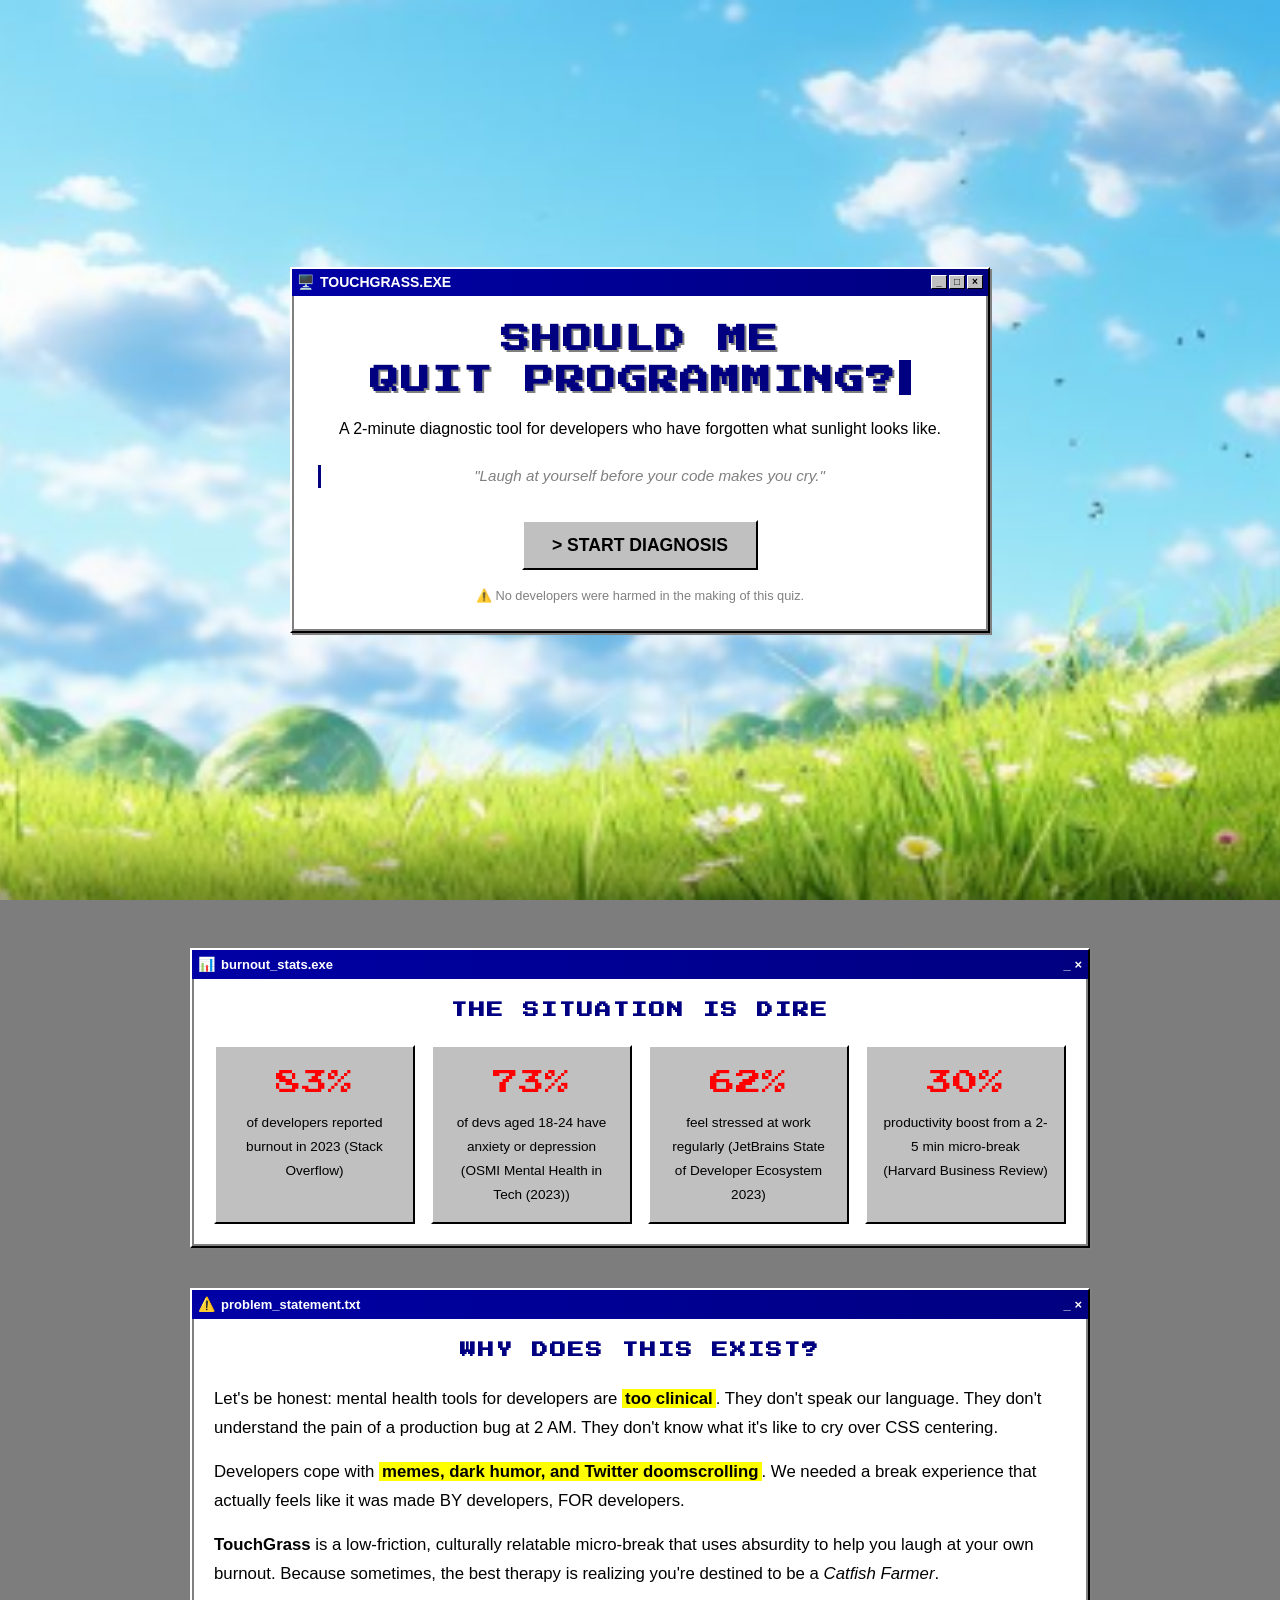
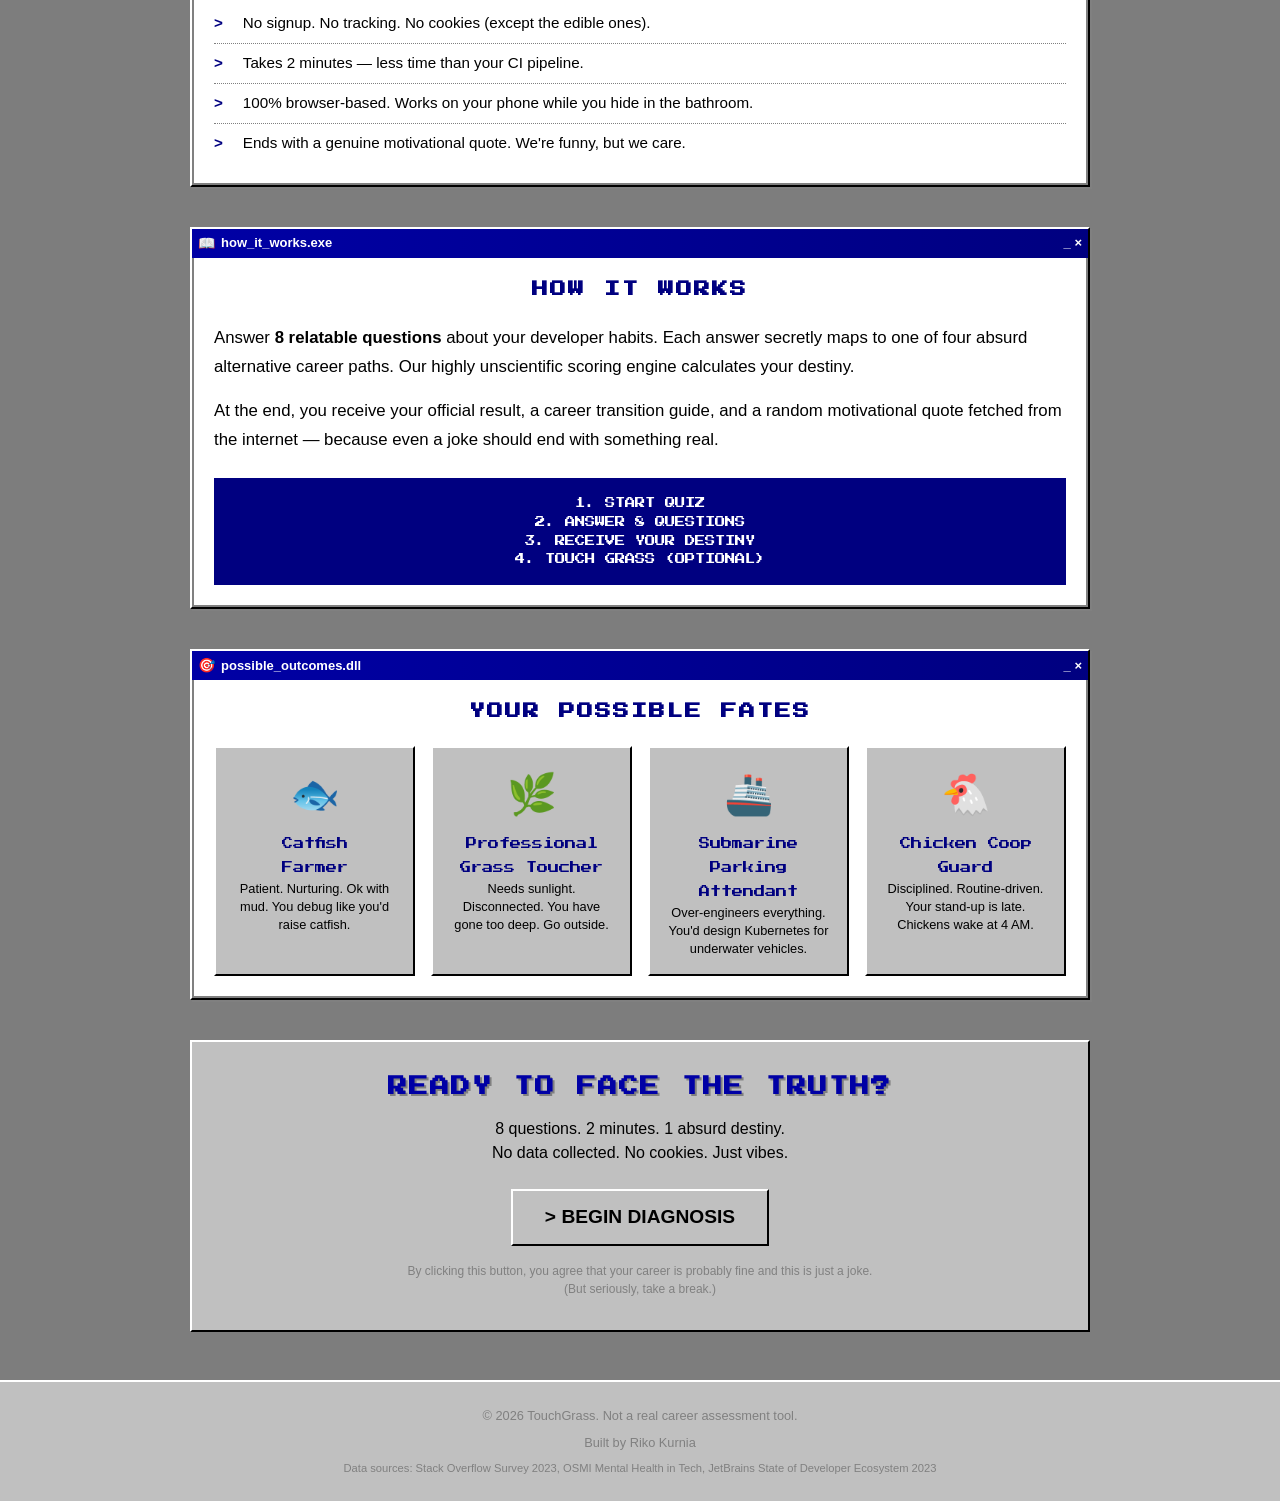
<file: touchgrass/index.html>
<!doctype html>
<html lang="en">
  <head>
    <meta charset="UTF-8" />
    <meta name="viewport" content="width=device-width, initial-scale=1.0" />
    <title>TouchGrass — Should You Quit Programming?</title>
    <link rel="stylesheet" href="css/style.css" />
    <link rel="icon" type="image/png" href="public/images/logo.png" />
  </head>
  <body>
    <!-- ============================================
       HEADER / HERO SECTION
       ============================================ -->
    <header class="header-section">
      <div class="hero-window">
        <div class="title-bar">
          <div class="title-text"><span>🖥️</span> TOUCHGRASS.EXE</div>
          <div class="window-controls">
            <span class="window-btn">_</span>
            <span class="window-btn">□</span>
            <span class="window-btn">×</span>
          </div>
        </div>
        <div class="window-content">
          <h1 class="pixel-heading">
            Should ME<br />Quit Programming?<span class="cursor-blink"></span>
          </h1>
          <p class="hero-subtitle">
            A 2-minute diagnostic tool for developers who have forgotten what
            sunlight looks like.
          </p>
          <p class="hero-tagline">
            "Laugh at yourself before your code makes you cry."
          </p>
          <div class="hero-cta">
            <a href="login.html" class="win95-btn win95-btn-primary">
              > START DIAGNOSIS
            </a>
          </div>
          <p
            style="
              text-align: center;
              font-size: 0.8rem;
              color: #808080;
              margin-top: 1rem;
            "
          >
            ⚠️ No developers were harmed in the making of this quiz.
          </p>
        </div>
      </div>
    </header>

    <!-- ============================================
       CONTENT SECTIONS (Grass Background)
       ============================================ -->
    <section class="content-section">
      <div class="content-container">
        <!-- ── Stats Dialog ── -->
        <article class="win95-dialog">
          <div class="dialog-title-bar">
            <div style="display: flex; align-items: center">
              <span class="dialog-icon">📊</span>
              <span>burnout_stats.exe</span>
            </div>
            <div class="window-controls">
              <span class="window-btn">_</span>
              <span class="window-btn">×</span>
            </div>
          </div>
          <div class="dialog-content">
            <h2
              class="pixel-heading"
              style="
                font-size: 1rem;
                margin-bottom: 1.5rem;
                text-shadow: none;
                color: #000080;
              "
            >
              THE SITUATION IS DIRE
            </h2>
            <div class="stats-grid">
              <div class="stat-item">
                <span class="stat-number">83%</span>
                <span class="stat-label"
                  >of developers reported burnout in 2023 (Stack Overflow)</span
                >
              </div>
              <div class="stat-item">
                <span class="stat-number">73%</span>
                <span class="stat-label"
                  >of devs aged 18-24 have anxiety or depression (OSMI Mental
                  Health in Tech (2023))</span
                >
              </div>
              <div class="stat-item">
                <span class="stat-number">62%</span>
                <span class="stat-label"
                  >feel stressed at work regularly (JetBrains State of Developer
                  Ecosystem 2023)</span
                >
              </div>
              <div class="stat-item">
                <span class="stat-number">30%</span>
                <span class="stat-label"
                  >productivity boost from a 2-5 min micro-break (Harvard
                  Business Review)</span
                >
              </div>
            </div>
          </div>
        </article>

        <!-- ── Hook / Problem Dialog ── -->
        <article class="win95-dialog">
          <div class="dialog-title-bar">
            <div style="display: flex; align-items: center">
              <span class="dialog-icon">⚠️</span>
              <span>problem_statement.txt</span>
            </div>
            <div class="window-controls">
              <span class="window-btn">_</span>
              <span class="window-btn">×</span>
            </div>
          </div>
          <div class="dialog-content">
            <h2
              class="pixel-heading"
              style="
                font-size: 1rem;
                margin-bottom: 1.5rem;
                text-shadow: none;
                color: #000080;
              "
            >
              WHY DOES THIS EXIST?
            </h2>
            <p class="hook-text">
              Let's be honest: mental health tools for developers are
              <span class="highlight">too clinical</span>. They don't speak our
              language. They don't understand the pain of a production bug at 2
              AM. They don't know what it's like to cry over CSS centering.
            </p>
            <p class="hook-text">
              Developers cope with
              <span class="highlight"
                >memes, dark humor, and Twitter doomscrolling</span
              >. We needed a break experience that actually feels like it was
              made BY developers, FOR developers.
            </p>
            <p class="hook-text">
              <strong>TouchGrass</strong> is a low-friction, culturally
              relatable micro-break that uses absurdity to help you laugh at
              your own burnout. Because sometimes, the best therapy is realizing
              you're destined to be a <em>Catfish Farmer</em>.
            </p>
            <ul class="feature-list">
              <li>
                No signup. No tracking. No cookies (except the edible ones).
              </li>
              <li>Takes 2 minutes — less time than your CI pipeline.</li>
              <li>
                100% browser-based. Works on your phone while you hide in the
                bathroom.
              </li>
              <li>
                Ends with a genuine motivational quote. We're funny, but we
                care.
              </li>
            </ul>
          </div>
        </article>

        <!-- ── How It Works Dialog ── -->
        <article class="win95-dialog">
          <div class="dialog-title-bar">
            <div style="display: flex; align-items: center">
              <span class="dialog-icon">📖</span>
              <span>how_it_works.exe</span>
            </div>
            <div class="window-controls">
              <span class="window-btn">_</span>
              <span class="window-btn">×</span>
            </div>
          </div>
          <div class="dialog-content">
            <h2
              class="pixel-heading"
              style="
                font-size: 1rem;
                margin-bottom: 1.5rem;
                text-shadow: none;
                color: #000080;
              "
            >
              HOW IT WORKS
            </h2>
            <p class="hook-text">
              Answer <strong>8 relatable questions</strong> about your developer
              habits. Each answer secretly maps to one of four absurd
              alternative career paths. Our highly unscientific scoring engine
              calculates your destiny.
            </p>
            <p class="hook-text" style="margin-bottom: 1.5rem">
              At the end, you receive your official result, a career transition
              guide, and a random motivational quote fetched from the internet —
              because even a joke should end with something real.
            </p>
            <div
              style="
                background: #000080;
                color: #fff;
                padding: 1rem;
                font-family: &quot;Press Start 2P&quot;, cursive;
                font-size: 0.65rem;
                text-align: center;
                line-height: 1.8;
              "
            >
              1. START QUIZ<br />
              2. ANSWER 8 QUESTIONS<br />
              3. RECEIVE YOUR DESTINY<br />
              4. TOUCH GRASS (OPTIONAL)
            </div>
          </div>
        </article>

        <!-- ── Archetypes Preview Dialog ── -->
        <article class="win95-dialog">
          <div class="dialog-title-bar">
            <div style="display: flex; align-items: center">
              <span class="dialog-icon">🎯</span>
              <span>possible_outcomes.dll</span>
            </div>
            <div class="window-controls">
              <span class="window-btn">_</span>
              <span class="window-btn">×</span>
            </div>
          </div>
          <div class="dialog-content">
            <h2
              class="pixel-heading"
              style="
                font-size: 1rem;
                margin-bottom: 1.5rem;
                text-shadow: none;
                color: #000080;
              "
            >
              YOUR POSSIBLE FATES
            </h2>
            <div class="archetype-grid">
              <div class="archetype-card">
                <span class="archetype-emoji">🐟</span>
                <span class="archetype-name">Catfish<br />Farmer</span>
                <p class="archetype-desc">
                  Patient. Nurturing. Ok with mud. You debug like you'd raise
                  catfish.
                </p>
              </div>
              <div class="archetype-card">
                <span class="archetype-emoji">🌿</span>
                <span class="archetype-name"
                  >Professional<br />Grass Toucher</span
                >
                <p class="archetype-desc">
                  Needs sunlight. Disconnected. You have gone too deep. Go
                  outside.
                </p>
              </div>
              <div class="archetype-card">
                <span class="archetype-emoji">🚢</span>
                <span class="archetype-name"
                  >Submarine<br />Parking Attendant</span
                >
                <p class="archetype-desc">
                  Over-engineers everything. You'd design Kubernetes for
                  underwater vehicles.
                </p>
              </div>
              <div class="archetype-card">
                <span class="archetype-emoji">🐔</span>
                <span class="archetype-name">Chicken Coop<br />Guard</span>
                <p class="archetype-desc">
                  Disciplined. Routine-driven. Your stand-up is late. Chickens
                  wake at 4 AM.
                </p>
              </div>
            </div>
          </div>
        </article>

        <!-- ── CTA Section ── -->
        <div id="quiz-section" class="cta-section">
          <h2 class="pixel-heading">READY TO FACE THE TRUTH?</h2>
          <p class="cta-text">
            8 questions. 2 minutes. 1 absurd destiny.<br />
            No data collected. No cookies. Just vibes.
          </p>
          <a
            href="login.html"
            class="win95-btn win95-btn-primary"
            style="font-size: 1.2rem; padding: 12px 32px"
          >
            >  BEGIN DIAGNOSIS
          </a>
          <p style="font-size: 0.75rem; color: #808080; margin-top: 1rem">
            By clicking this button, you agree that your career is probably fine
            and this is just a joke.<br />
            (But seriously, take a break.)
          </p>
        </div>
      </div>
    </section>

    <!-- ============================================
       FOOTER
       ============================================ -->
    <footer class="footer-section">
      <p>© 2026 TouchGrass. Not a real career assessment tool.</p>
      <p style="margin-top: 0.5rem">
        Built by Riko Kurnia
      </p>
      <p style="margin-top: 0.5rem; font-size: 0.7rem">
        Data sources: Stack Overflow Survey 2023, OSMI Mental Health in Tech,
        JetBrains State of Developer Ecosystem 2023
      </p>
    </footer>
  </body>
</html>
</file>
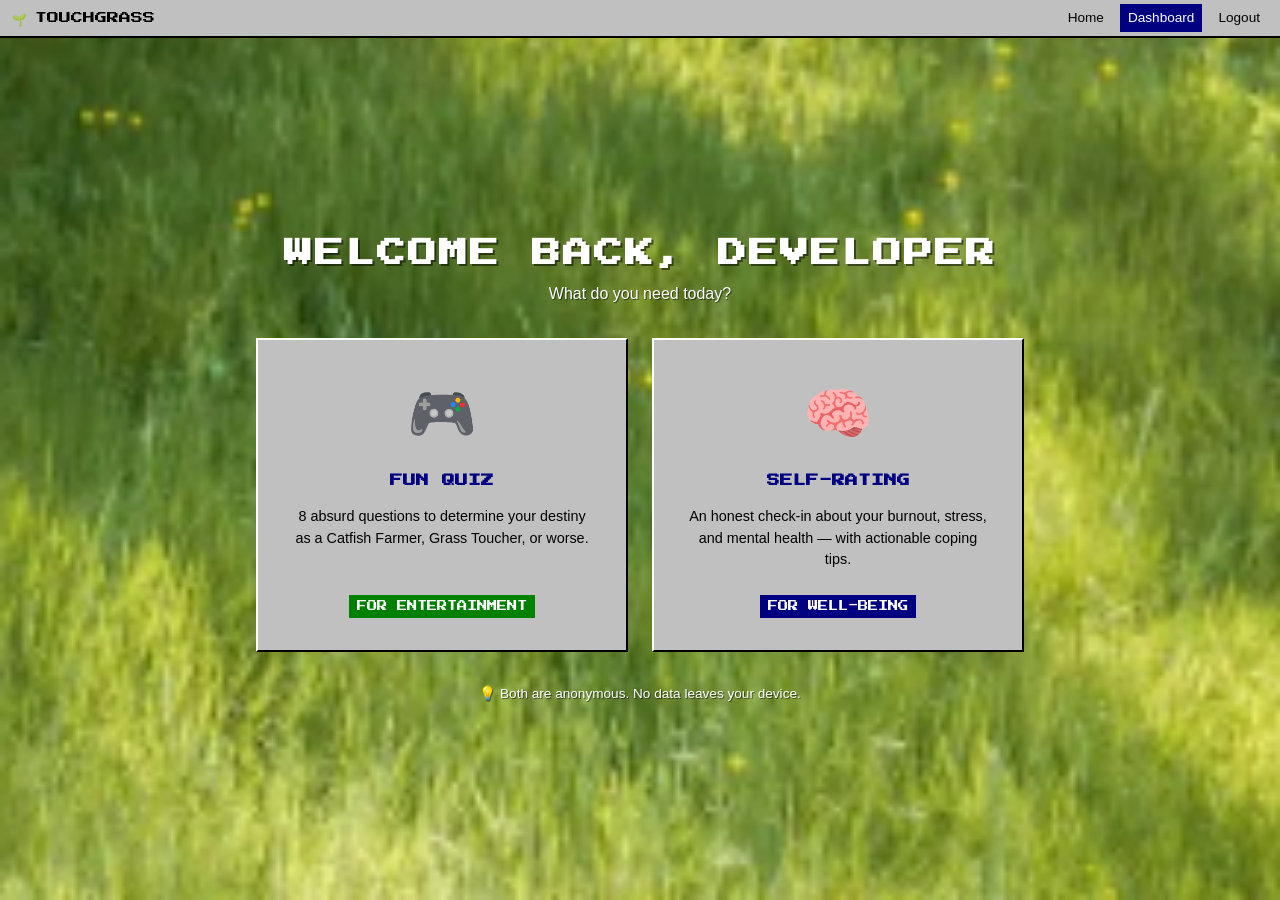
<file: touchgrass/dashboard.html>
<!DOCTYPE html>
<html lang="en">
<head>
  <meta charset="UTF-8">
  <meta name="viewport" content="width=device-width, initial-scale=1.0">
  <title>TouchGrass — Dashboard</title>
  <link rel="stylesheet" href="css/style.css">
  <link rel="icon" type="image/png" href="public/images/logo.png">
</head>
<body class="dashboard-page">

  <!-- ============================================
       NAVBAR
       ============================================ -->
  <nav class="navbar">
    <a href="index.html" class="navbar-brand">
      <span>🌱</span> TOUCHGRASS
    </a>
    <div class="navbar-menu">
      <a href="index.html" class="navbar-link">Home</a>
      <a href="dashboard.html" class="navbar-link" style="background: var(--win95-blue); color: var(--win95-white);">Dashboard</a>
      <a href="login.html" class="navbar-link">Logout</a>
    </div>
  </nav>

  <!-- ============================================
       DASHBOARD CONTENT
       ============================================ -->
  <main class="dashboard-content">
    <div class="dashboard-container">
      
      <h2 class="pixel-heading" style="text-align: center; margin-bottom: 0.5rem; color: var(--win95-white); text-shadow: 2px 2px 0 rgba(0,0,0,0.5);">
        WELCOME BACK, DEVELOPER
      </h2>
      <p style="text-align: center; color: var(--win95-white); margin-bottom: 2rem; font-size: 1rem; text-shadow: 1px 1px 0 rgba(0,0,0,0.5);">
        What do you need today?
      </p>

      <!-- Two Cards -->
      <div class="dashboard-cards">
        
        <!-- Fun Quiz Card -->
        <a href="quiz.html" class="dashboard-card">
          <div class="card-icon">🎮</div>
          <h3 class="card-title">FUN QUIZ</h3>
          <p class="card-desc">
            8 absurd questions to determine your destiny as a Catfish Farmer, Grass Toucher, or worse.
          </p>
          <span class="card-tag" style="background: #008000;">FOR ENTERTAINMENT</span>
        </a>

        <!-- Self-Rating Card -->
        <a href="rating.html" class="dashboard-card">
          <div class="card-icon">🧠</div>
          <h3 class="card-title">SELF-RATING</h3>
          <p class="card-desc">
            An honest check-in about your burnout, stress, and mental health — with actionable coping tips.
          </p>
          <span class="card-tag" style="background: #000080;">FOR WELL-BEING</span>
        </a>

      </div>

      <p style="text-align: center; color: var(--win95-white); margin-top: 2rem; font-size: 0.85rem; text-shadow: 1px 1px 0 rgba(0,0,0,0.5);">
        💡 Both are anonymous. No data leaves your device.
      </p>

    </div>
  </main>

</body>
</html>
</file>
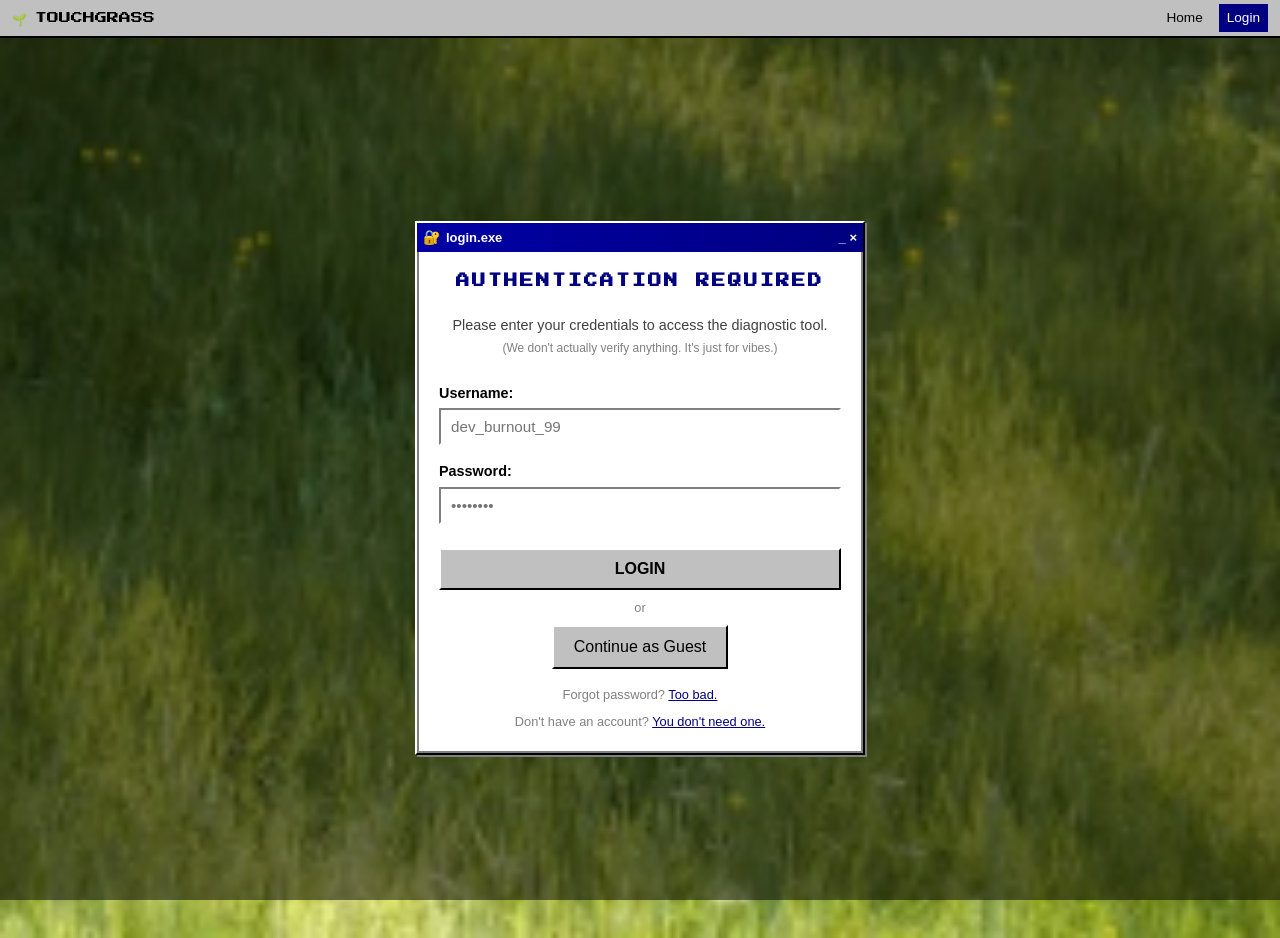
<file: touchgrass/login.html>
<!DOCTYPE html>
<html lang="en">
<head>
  <meta charset="UTF-8">
  <meta name="viewport" content="width=device-width, initial-scale=1.0">
  <title>TouchGrass — Login</title>
  <link rel="stylesheet" href="css/style.css">
  <link rel="icon" type="image/png" href="public/images/logo.png">
</head>
<body>

  <!-- ============================================
       NAVBAR
       ============================================ -->
  <nav class="navbar">
    <a href="index.html" class="navbar-brand">
      <span>🌱</span> TOUCHGRASS
    </a>
    <div class="navbar-menu">
      <a href="index.html" class="navbar-link">Home</a>
      <a href="login.html" class="navbar-link" style="background: var(--win95-blue); color: var(--win95-white);">Login</a>
    </div>
  </nav>

  <!-- ============================================
       LOGIN PAGE
       ============================================ -->
  <main class="login-page">
    <div class="win95-dialog login-window">
      <div class="dialog-title-bar">
        <div style="display: flex; align-items: center;">
          <span class="dialog-icon">🔐</span>
          <span>login.exe</span>
        </div>
        <div class="window-controls">
          <span class="window-btn">_</span>
          <span class="window-btn">×</span>
        </div>
      </div>
      <div class="dialog-content">
        <h2 class="pixel-heading" style="font-size: 0.85rem; margin-bottom: 1.5rem; text-shadow: none; color: #000080; text-align: center;">
          AUTHENTICATION REQUIRED
        </h2>
        
        <p style="text-align: center; font-size: 0.9rem; margin-bottom: 1.5rem; color: #404040;">
          Please enter your credentials to access the diagnostic tool.<br>
          <span style="font-size: 0.75rem; color: #808080;">(We don't actually verify anything. It's just for vibes.)</span>
        </p>

        <form class="login-form" onsubmit="handleLogin(event)">
          <div class="form-group">
            <label class="form-label">Username:</label>
            <input type="text" class="form-input" placeholder="dev_burnout_99" required>
          </div>
          
          <div class="form-group">
            <label class="form-label">Password:</label>
            <input type="password" class="form-input" placeholder="••••••••" required>
          </div>

          <div class="form-group" style="margin-top: 0.5rem;">
            <button type="submit" class="win95-btn win95-btn-primary" style="width: 100%; padding: 10px;">
              LOGIN
            </button>
          </div>
        </form>

        <div class="login-divider">or</div>

        <div style="text-align: center;">
          <a href="dashboard.html" class="win95-btn" style="display: inline-block; text-decoration: none;">
            Continue as Guest
          </a>
        </div>

        <div class="login-footer">
          <p>Forgot password? <a href="#" style="color: var(--win95-blue);">Too bad.</a></p>
          <p style="margin-top: 0.5rem;">Don't have an account? <a href="#" style="color: var(--win95-blue);">You don't need one.</a></p>
        </div>
      </div>
    </div>
  </main>

  <script>
    function handleLogin(e) {
      e.preventDefault();
      window.location.href = 'dashboard.html';
    }
  </script>

</body>
</html>
</file>
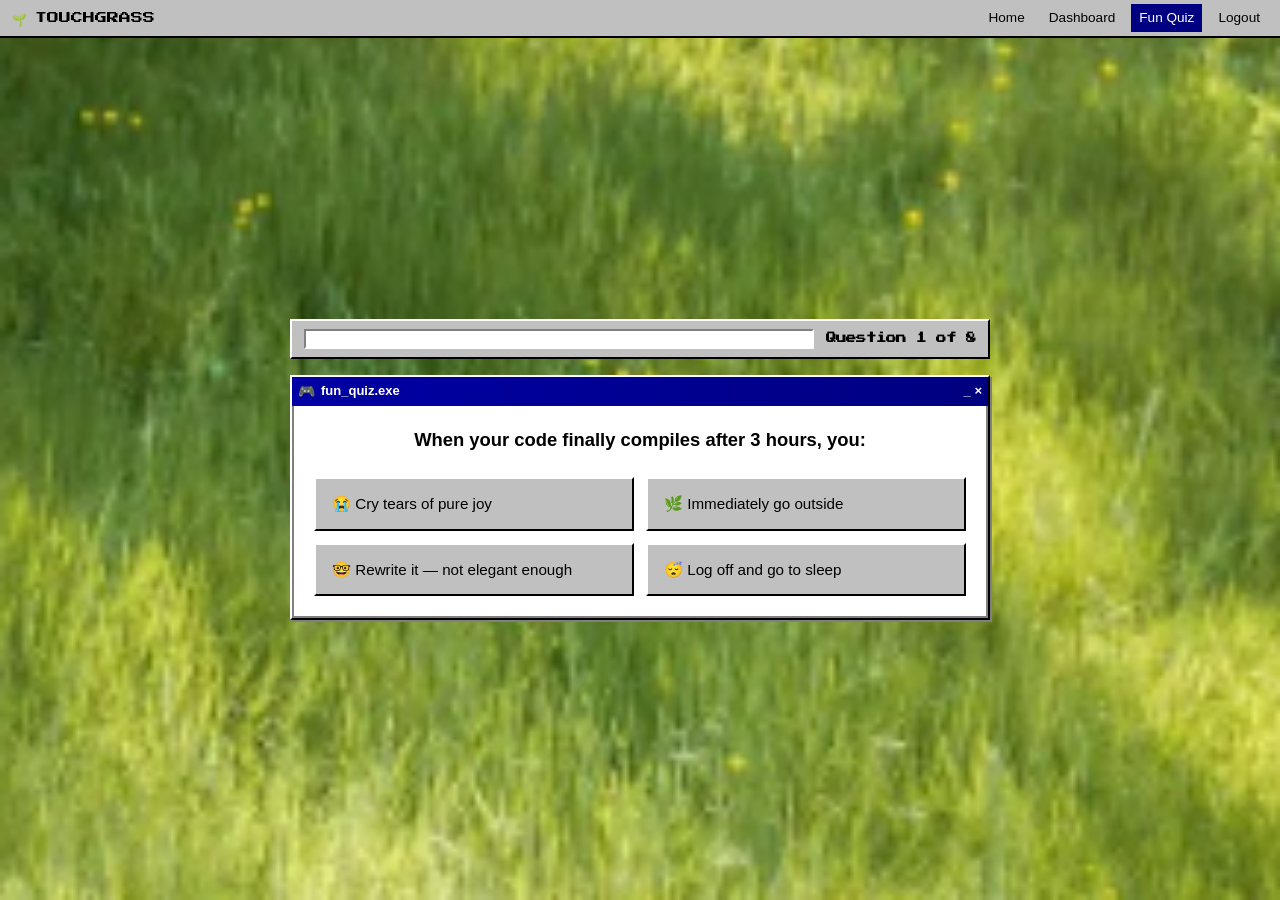
<file: touchgrass/quiz.html>
<!DOCTYPE html>
<html lang="en">
<head>
  <meta charset="UTF-8">
  <meta name="viewport" content="width=device-width, initial-scale=1.0">
  <title>TouchGrass — Fun Quiz</title>
  <link rel="stylesheet" href="css/style.css">
  <link rel="icon" type="image/png" href="public/images/logo.png">
</head>
<body class="dashboard-page">

  <!-- ============================================
       NAVBAR
       ============================================ -->
  <nav class="navbar">
    <a href="index.html" class="navbar-brand">
      <span>🌱</span> TOUCHGRASS
    </a>
    <div class="navbar-menu">
      <a href="index.html" class="navbar-link">Home</a>
      <a href="dashboard.html" class="navbar-link">Dashboard</a>
      <a href="quiz.html" class="navbar-link" style="background: var(--win95-blue); color: var(--win95-white);">Fun Quiz</a>
      <a href="login.html" class="navbar-link">Logout</a>
    </div>
  </nav>

  <!-- ============================================
       FUN QUIZ CONTENT
       ============================================ -->
  <main class="dashboard-content">
    <div class="dashboard-quiz-container">
      
      <!-- Progress Bar -->
      <div class="quiz-progress-bar">
        <div class="progress-track">
          <div id="progress-fill" class="progress-fill" style="width: 0%;"></div>
        </div>
        <span id="progress-text" class="progress-text">Question 1 of 8</span>
      </div>

      <!-- Question Window -->
      <div id="question-window" class="win95-dialog quiz-window">
        <div class="dialog-title-bar">
          <div style="display: flex; align-items: center;">
            <span class="dialog-icon">🎮</span>
            <span>fun_quiz.exe</span>
          </div>
          <div class="window-controls">
            <span class="window-btn">_</span>
            <span class="window-btn">×</span>
          </div>
        </div>
        <div class="dialog-content quiz-content">
          <h2 id="question-text" class="quiz-question"></h2>
          <div id="answers-grid" class="answers-grid"></div>
        </div>
      </div>

      <!-- Calculating Window -->
      <div id="calculating-window" class="win95-dialog quiz-window" style="display: none;">
        <div class="dialog-title-bar">
          <div style="display: flex; align-items: center;">
            <span class="dialog-icon">🧮</span>
            <span>calculating_destiny.exe</span>
          </div>
        </div>
        <div class="dialog-content" style="text-align: center; padding: 3rem 2rem;">
          <div class="calculating-emoji">🤔</div>
          <h2 class="pixel-heading" style="font-size: 0.9rem; margin: 1.5rem 0; color: #000080;">
            ANALYZING YOUR LIFE CHOICES...
          </h2>
          <p style="font-size: 0.9rem; color: #808080;">
            Checking your commit history...<br>
            Counting your open tabs...<br>
            Measuring your grass-touching deficit...
          </p>
        </div>
      </div>

      <!-- Result Window -->
      <div id="result-window" class="win95-dialog quiz-window" style="display: none;">
        <div class="dialog-title-bar">
          <div style="display: flex; align-items: center;">
            <span class="dialog-icon">📋</span>
            <span>career_assessment_result.txt</span>
          </div>
          <div class="window-controls">
            <span class="window-btn">_</span>
            <span class="window-btn">×</span>
          </div>
        </div>
        <div class="dialog-content result-content">
          <div id="result-emoji" class="result-emoji"></div>
          <h2 id="result-title" class="result-title"></h2>
          <p id="result-description" class="result-description"></p>
          
          <div class="result-guide">
            <h3 class="guide-heading">CAREER TRANSITION GUIDE:</h3>
            <ol id="result-steps" class="guide-steps"></ol>
          </div>

          <div class="quote-box">
            <span class="quote-label">💡 WISDOM FROM THE INTERNET:</span>
            <p id="quote-text" class="quote-text">Loading wisdom...</p>
          </div>

          <div class="result-actions">
            <button id="share-btn" class="win95-btn">Share Result</button>
            <button id="restart-btn" class="win95-btn win95-btn-primary">Retake Quiz</button>
            <a href="dashboard.html" class="win95-btn">Back to Dashboard</a>
          </div>
        </div>
      </div>

    </div>
  </main>

  <script src="js/quiz.js"></script>

</body>
</html>
</file>
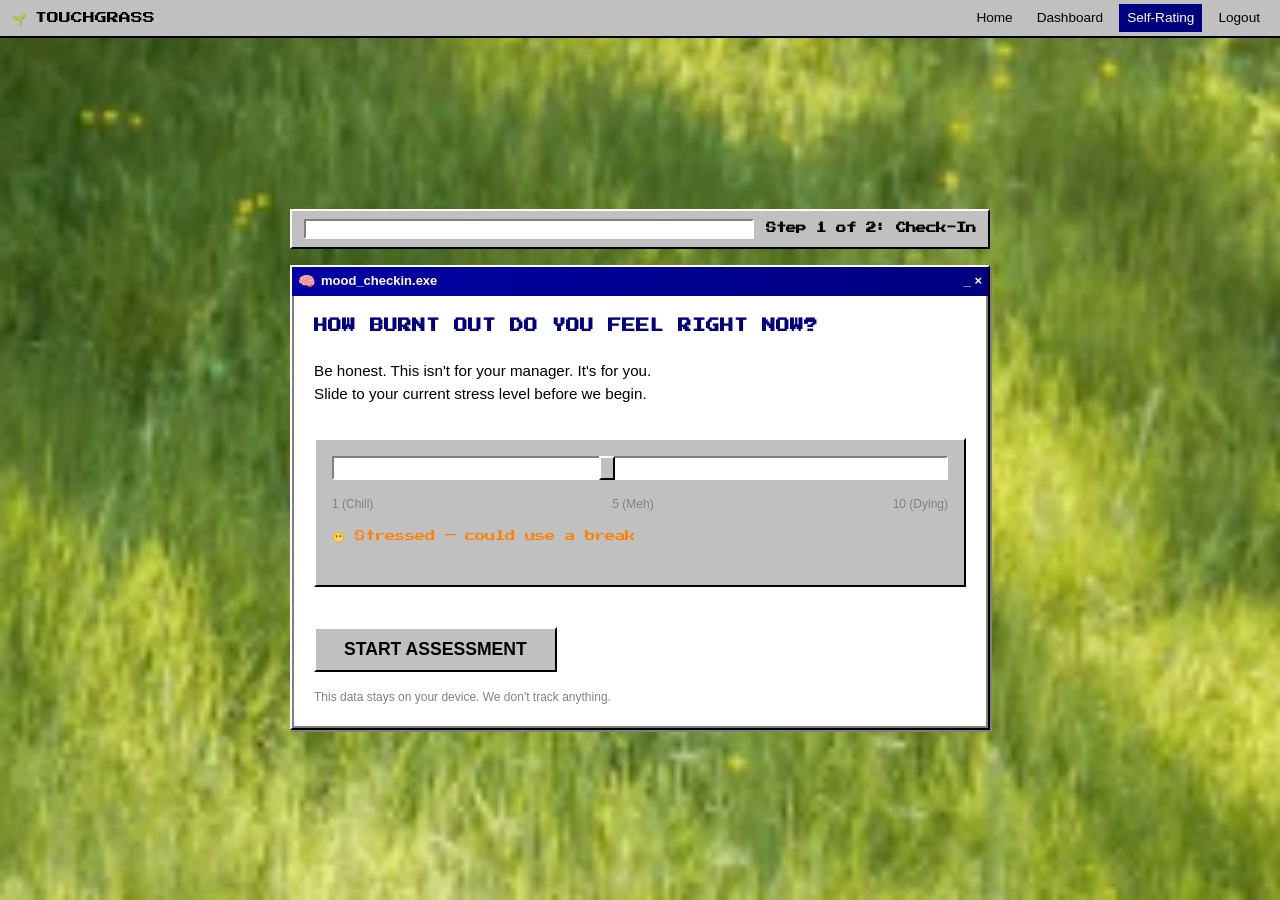
<file: touchgrass/rating.html>
<!DOCTYPE html>
<html lang="en">
<head>
  <meta charset="UTF-8">
  <meta name="viewport" content="width=device-width, initial-scale=1.0">
  <title>TouchGrass — Self-Rating</title>
  <link rel="stylesheet" href="css/style.css">
  <link rel="icon" type="image/png" href="public/images/logo.png">
</head>
<body class="dashboard-page">

  <!-- ============================================
       NAVBAR
       ============================================ -->
  <nav class="navbar">
    <a href="index.html" class="navbar-brand">
      <span>🌱</span> TOUCHGRASS
    </a>
    <div class="navbar-menu">
      <a href="index.html" class="navbar-link">Home</a>
      <a href="dashboard.html" class="navbar-link">Dashboard</a>
      <a href="rating.html" class="navbar-link" style="background: var(--win95-blue); color: var(--win95-white);">Self-Rating</a>
      <a href="login.html" class="navbar-link">Logout</a>
    </div>
  </nav>

  <!-- ============================================
       SELF-RATING CONTENT
       ============================================ -->
  <main class="dashboard-content">
    <div class="dashboard-quiz-container">
      
      <!-- Progress Bar -->
      <div class="quiz-progress-bar">
        <div class="progress-track">
          <div id="rating-progress-fill" class="progress-fill" style="width: 0%;"></div>
        </div>
        <span id="rating-progress-text" class="progress-text">Step 1 of 2: Check-In</span>
      </div>

      <!-- Mood Check-in Window -->
      <div id="mood-window" class="win95-dialog quiz-window" style="display: block;">
        <div class="dialog-title-bar">
          <div style="display: flex; align-items: center;">
            <span class="dialog-icon">🧠</span>
            <span>mood_checkin.exe</span>
          </div>
          <div class="window-controls">
            <span class="window-btn">_</span>
            <span class="window-btn">×</span>
          </div>
        </div>
        <div class="dialog-content mood-content">
          <h2 class="mood-heading">HOW BURNT OUT DO YOU FEEL RIGHT NOW?</h2>
          <p class="mood-subtitle">
            Be honest. This isn't for your manager. It's for you.<br>
            Slide to your current stress level before we begin.
          </p>
          
          <div class="mood-slider-container">
            <input 
              type="range" 
              id="mood-slider" 
              class="mood-slider" 
              min="1" 
              max="10" 
              value="5"
              oninput="updateMoodLabel()"
            >
            <div class="mood-range-labels">
              <span>1 (Chill)</span>
              <span>5 (Meh)</span>
              <span>10 (Dying)</span>
            </div>
            <span id="mood-label" class="mood-label">🙂 A bit tired, but managing</span>
          </div>
          
          <button onclick="submitMoodCheckin()" class="win95-btn win95-btn-primary" style="font-size: 1.1rem; padding: 10px 28px; margin-top: 1rem;">
            START ASSESSMENT
          </button>
          
          <p style="font-size: 0.75rem; color: #808080; margin-top: 1rem;">
            This data stays on your device. We don't track anything.
          </p>
        </div>
      </div>

      <!-- Question Window -->
      <div id="rating-question-window" class="win95-dialog quiz-window" style="display: none;">
        <div class="dialog-title-bar">
          <div style="display: flex; align-items: center;">
            <span class="dialog-icon">🧠</span>
            <span>mental_health_assessment.exe</span>
          </div>
          <div class="window-controls">
            <span class="window-btn">_</span>
            <span class="window-btn">×</span>
          </div>
        </div>
        <div class="dialog-content quiz-content">
          <h2 id="rating-question-text" class="quiz-question"></h2>
          <div id="rating-answers-grid" class="answers-grid"></div>
        </div>
      </div>

      <!-- Calculating Window -->
      <div id="rating-calculating-window" class="win95-dialog quiz-window" style="display: none;">
        <div class="dialog-title-bar">
          <div style="display: flex; align-items: center;">
            <span class="dialog-icon">🧮</span>
            <span>analyzing_wellbeing.exe</span>
          </div>
        </div>
        <div class="dialog-content" style="text-align: center; padding: 3rem 2rem;">
          <div class="calculating-emoji">🧘</div>
          <h2 class="pixel-heading" style="font-size: 0.9rem; margin: 1.5rem 0; color: #000080;">
            ANALYZING YOUR WELL-BEING...
          </h2>
          <p style="font-size: 0.9rem; color: #808080;">
            Processing your responses...<br>
            Calculating burnout indicators...<br>
            Generating coping recommendations...
          </p>
        </div>
      </div>

      <!-- Result Window -->
      <div id="rating-result-window" class="win95-dialog quiz-window" style="display: none;">
        <div class="dialog-title-bar">
          <div style="display: flex; align-items: center;">
            <span class="dialog-icon">📊</span>
            <span>wellbeing_report.txt</span>
          </div>
          <div class="window-controls">
            <span class="window-btn">_</span>
            <span class="window-btn">×</span>
          </div>
        </div>
        <div class="dialog-content result-content">
          
          <!-- Burnout Score -->
          <div id="burnout-score-container"></div>
          
          <!-- Archetype -->
          <div id="rating-result-emoji" class="result-emoji"></div>
          <h2 id="rating-result-title" class="result-title"></h2>
          <p id="rating-result-description" class="result-description"></p>
          
          <!-- Coping Kit -->
          <div id="coping-kit-container"></div>
          
          <!-- Warning for high burnout -->
          <div id="crisis-warning" style="display: none; background: #ff0000; color: white; padding: 1rem; margin: 1rem 0; text-align: center; font-size: 0.9rem;">
            <strong>🚨 YOUR WELL-BEING SCORE IS CONCERNING</strong><br>
            Please consider talking to someone you trust or a mental health professional.<br>
            You don't have to go through this alone.
          </div>

          <div class="quote-box">
            <span class="quote-label">💡 WISDOM FROM THE INTERNET:</span>
            <p id="rating-quote-text" class="quote-text">Loading wisdom...</p>
          </div>

          <div class="result-actions">
            <button id="rating-share-btn" class="win95-btn"> Share Result</button>
            <button id="rating-restart-btn" class="win95-btn win95-btn-primary"> Retake Assessment</button>
            <a href="dashboard.html" class="win95-btn">Back to Dashboard</a>
          </div>
        </div>
      </div>

    </div>
  </main>

  <script src="js/rating.js"></script>

</body>
</html>
</file>
<file: touchgrass/css/style.css>
/* ============================================
   TOUCHGRASS — Windows 95 Retro Theme
   ============================================ */

/* ── Google Fonts ── */
@import url('https://fonts.googleapis.com/css2?family=Press+Start+2P&display=swap');

/* ── CSS Variables ── */
:root {
  --win95-blue: #000080;
  --win95-dark-blue: #0000a5;
  --win95-grey: #c0c0c0;
  --win95-light-grey: #dfdfdf;
  --win95-dark-grey: #808080;
  --win95-black: #000000;
  --win95-white: #ffffff;
  --win95-green: #008000;
  --win95-red: #ff0000;
  --win95-yellow: #ffff00;
  --pixel-font: 'Press Start 2P', cursive;
  --body-font: 'MS Sans Serif', Tahoma, sans-serif;
}

/* ── Reset ── */
*, *::before, *::after {
  margin: 0;
  padding: 0;
  box-sizing: border-box;
}

html {
  scroll-behavior: smooth;
}

body {
  font-family: var(--body-font);
  background-color: var(--win95-grey);
  color: var(--win95-black);
  line-height: 1.5;
  overflow-x: hidden;
}

/* ============================================
   HEADER SECTION
   ============================================ */
.header-section {
  width: 100%;
  min-height: 100vh;
  background-image: url('../public/images/bg-header.png');
  background-size: cover;
  background-position: center bottom;
  background-repeat: no-repeat;
  display: flex;
  flex-direction: column;
  align-items: center;
  justify-content: center;
  position: relative;
  padding: 2rem 1rem;
}

.header-section::after {
  content: '';
  position: absolute;
  bottom: 0;
  left: 0;
  right: 0;
  height: 80px;
  background: linear-gradient(to bottom, transparent, rgba(0,0,0,0.3));
  pointer-events: none;
}

/* ── Win95 Window in Hero ── */
.hero-window {
  position: relative;
  z-index: 2;
  max-width: 700px;
  width: 100%;
  background: var(--win95-grey);
  border: 2px solid var(--win95-white);
  border-right-color: var(--win95-black);
  border-bottom-color: var(--win95-black);
  box-shadow: 2px 2px 0 var(--win95-dark-grey);
}

.hero-window .title-bar {
  background: linear-gradient(90deg, var(--win95-dark-blue), var(--win95-blue));
  color: var(--win95-white);
  padding: 3px 5px;
  display: flex;
  align-items: center;
  justify-content: space-between;
  font-size: 14px;
  font-weight: bold;
}

.hero-window .title-bar .title-text {
  display: flex;
  align-items: center;
  gap: 6px;
}

.hero-window .title-bar .window-controls {
  display: flex;
  gap: 2px;
}

.hero-window .title-bar .window-btn {
  width: 16px;
  height: 14px;
  background: var(--win95-grey);
  border: 1px solid var(--win95-white);
  border-right-color: var(--win95-black);
  border-bottom-color: var(--win95-black);
  display: flex;
  align-items: center;
  justify-content: center;
  font-size: 10px;
  line-height: 1;
  color: var(--win95-black);
  cursor: default;
}

.hero-window .window-content {
  padding: 1.5rem;
  background: var(--win95-white);
  border: 2px solid var(--win95-dark-grey);
  border-top: none;
}

/* ── Pixel Font Heading ── */
.pixel-heading {
  font-family: var(--pixel-font);
  font-size: 1.8rem;
  color: var(--win95-blue);
  text-transform: uppercase;
  letter-spacing: 2px;
  margin-bottom: 1rem;
  text-align: center;
  line-height: 1.4;
  text-shadow: 2px 2px 0 var(--win95-dark-grey);
}

.hero-subtitle {
  font-size: 1rem;
  color: var(--win95-black);
  text-align: center;
  margin-bottom: 1.5rem;
  font-weight: normal;
}

.hero-tagline {
  font-style: italic;
  text-align: center;
  color: var(--win95-dark-grey);
  font-size: 0.95rem;
  margin-bottom: 2rem;
  border-left: 3px solid var(--win95-blue);
  padding-left: 1rem;
}

/* ── Win95 Button ── */
.win95-btn {
  display: inline-block;
  background: var(--win95-grey);
  border: 2px solid var(--win95-white);
  border-right-color: var(--win95-black);
  border-bottom-color: var(--win95-black);
  padding: 8px 20px;
  font-family: var(--body-font);
  font-size: 1rem;
  color: var(--win95-black);
  text-decoration: none;
  cursor: pointer;
  text-align: center;
  transition: none;
}

.win95-btn:active {
  border: 2px solid var(--win95-black);
  border-right-color: var(--win95-white);
  border-bottom-color: var(--win95-white);
  padding: 9px 19px 7px 21px;
}

.win95-btn-primary {
  background: var(--win95-grey);
  font-weight: bold;
}

.win95-btn:hover {
  background: var(--win95-light-grey);
}

.hero-cta {
  text-align: center;
  margin-top: 1rem;
}

.hero-cta .win95-btn {
  font-size: 1.1rem;
  padding: 10px 28px;
}

/* ── Blinking Cursor ── */
.cursor-blink {
  display: inline-block;
  width: 12px;
  height: 1.2em;
  background: var(--win95-blue);
  animation: blink 1s step-end infinite;
  vertical-align: text-bottom;
  margin-left: 2px;
}

@keyframes blink {
  0%, 100% { opacity: 1; }
  50% { opacity: 0; }
}

/* ============================================
   CONTENT SECTIONS (Grass Background)
   ============================================ */
.content-section {
  background-image: url('../public/images/second-bg.jpeg');
  background-size: cover;
  background-position: center;
  background-attachment: fixed;
  padding: 3rem 1rem;
  position: relative;
}

.content-section::before {
  content: '';
  position: absolute;
  top: 0;
  left: 0;
  right: 0;
  bottom: 0;
  background: rgba(0, 0, 0, 0.35);
  z-index: 0;
}

.content-container {
  position: relative;
  z-index: 1;
  max-width: 900px;
  margin: 0 auto;
  display: flex;
  flex-direction: column;
  gap: 2.5rem;
}

/* ============================================
   WIN95 DIALOG BOXES
   ============================================ */
.win95-dialog {
  background: var(--win95-grey);
  border: 2px solid var(--win95-white);
  border-right-color: var(--win95-black);
  border-bottom-color: var(--win95-black);
  box-shadow: 2px 2px 0 var(--win95-dark-grey);
  max-width: 100%;
}

.win95-dialog .dialog-title-bar {
  background: linear-gradient(90deg, var(--win95-dark-blue), var(--win95-blue));
  color: var(--win95-white);
  padding: 4px 6px;
  display: flex;
  align-items: center;
  justify-content: space-between;
  font-size: 13px;
  font-weight: bold;
}

.win95-dialog .dialog-title-bar .dialog-icon {
  margin-right: 6px;
  font-size: 14px;
}

.win95-dialog .dialog-content {
  padding: 1.25rem;
  background: var(--win95-white);
  border: 2px solid var(--win95-dark-grey);
  border-top: none;
}

/* ── Stats Grid ── */
.stats-grid {
  display: grid;
  grid-template-columns: repeat(auto-fit, minmax(200px, 1fr));
  gap: 1rem;
}

.stat-item {
  background: var(--win95-grey);
  border: 2px solid var(--win95-white);
  border-right-color: var(--win95-black);
  border-bottom-color: var(--win95-black);
  padding: 1rem;
  text-align: center;
  transition: transform 0.2s;
}

.stat-item:hover {
  transform: translateY(-3px);
  background: var(--win95-light-grey);
}

.stat-number {
  font-family: var(--pixel-font);
  font-size: 1.6rem;
  color: var(--win95-red);
  display: block;
  margin-bottom: 0.5rem;
}

.stat-label {
  font-size: 0.85rem;
  color: var(--win95-black);
  line-height: 1.4;
}

/* ── Hook Section ── */
.hook-text {
  font-size: 1.05rem;
  line-height: 1.7;
  color: var(--win95-black);
  margin-bottom: 1rem;
}

.hook-text:last-child {
  margin-bottom: 0;
}

.highlight {
  background: var(--win95-yellow);
  padding: 0 3px;
  font-weight: bold;
}

/* ── Feature List ── */
.feature-list {
  list-style: none;
  padding: 0;
  margin: 1rem 0 0 0;
}

.feature-list li {
  padding: 0.5rem 0;
  padding-left: 1.8rem;
  position: relative;
  font-size: 0.95rem;
  border-bottom: 1px dotted var(--win95-dark-grey);
}

.feature-list li:last-child {
  border-bottom: none;
}

.feature-list li::before {
  content: '>';
  position: absolute;
  left: 0;
  color: var(--win95-blue);
  font-weight: bold;
}

/* ── Archetype Preview ── */
.archetype-grid {
  display: grid;
  grid-template-columns: repeat(auto-fit, minmax(180px, 1fr));
  gap: 1rem;
  margin-top: 1rem;
}

.archetype-card {
  background: var(--win95-grey);
  border: 2px solid var(--win95-white);
  border-right-color: var(--win95-black);
  border-bottom-color: var(--win95-black);
  padding: 1rem;
  text-align: center;
}

.archetype-emoji {
  font-size: 2.5rem;
  display: block;
  margin-bottom: 0.5rem;
}

.archetype-name {
  font-family: var(--pixel-font);
  font-size: 0.7rem;
  color: var(--win95-blue);
  margin-bottom: 0.5rem;
  line-height: 1.4;
}

.archetype-desc {
  font-size: 0.8rem;
  color: var(--win95-black);
  line-height: 1.4;
}

/* ============================================
   CTA SECTION
   ============================================ */
.cta-section {
  background: var(--win95-grey);
  border: 2px solid var(--win95-white);
  border-right-color: var(--win95-black);
  border-bottom-color: var(--win95-black);
  padding: 2rem;
  text-align: center;
}

.cta-section .pixel-heading {
  font-size: 1.2rem;
  margin-bottom: 1rem;
  color: var(--win95-dark-blue);
}

.cta-text {
  font-size: 1rem;
  margin-bottom: 1.5rem;
  color: var(--win95-black);
}

/* ============================================
   FOOTER
   ============================================ */
.footer-section {
  background: var(--win95-grey);
  border-top: 2px solid var(--win95-white);
  padding: 1.5rem;
  text-align: center;
  font-size: 0.8rem;
  color: var(--win95-dark-grey);
}

.footer-section a {
  color: var(--win95-blue);
  text-decoration: none;
}

.footer-section a:hover {
  text-decoration: underline;
}

/* ============================================
   RESPONSIVE DESIGN
   ============================================ */
@media (max-width: 640px) {
  .pixel-heading {
    font-size: 1.1rem;
    letter-spacing: 1px;
  }
  
  .hero-window .window-content {
    padding: 1rem;
  }
  
  .stat-number {
    font-size: 1.2rem;
  }
  
  .stats-grid {
    grid-template-columns: 1fr 1fr;
  }
  
  .archetype-grid {
    grid-template-columns: 1fr 1fr;
  }
  
  .content-section {
    padding: 2rem 0.75rem;
  }
  
  .win95-btn {
    font-size: 0.9rem;
    padding: 6px 16px;
  }
}

@media (max-width: 400px) {
  .stats-grid {
    grid-template-columns: 1fr;
  }
  
  .archetype-grid {
    grid-template-columns: 1fr;
  }
  
  .pixel-heading {
    font-size: 0.9rem;
  }
}

/* ============================================
   UTILITY CLASSES
   ============================================ */
.text-center { text-align: center; }
.mb-1 { margin-bottom: 0.5rem; }
.mb-2 { margin-bottom: 1rem; }
.mb-3 { margin-bottom: 1.5rem; }
.mt-1 { margin-top: 0.5rem; }
.mt-2 { margin-top: 1rem; }

/* ============================================
   QUIZ SECTION STYLES
   ============================================ */
.quiz-overlay {
  position: fixed;
  top: 0;
  left: 0;
  right: 0;
  bottom: 0;
  background: rgba(0, 0, 0, 0.85);
  z-index: 1000;
  display: flex;
  align-items: center;
  justify-content: center;
  padding: 1rem;
  overflow-y: auto;
}

.quiz-container {
  width: 100%;
  max-width: 700px;
  display: flex;
  flex-direction: column;
  gap: 1rem;
}

.quiz-window {
  width: 100%;
}

/* ── Progress Bar ── */
.quiz-progress-bar {
  background: var(--win95-grey);
  border: 2px solid var(--win95-white);
  border-right-color: var(--win95-black);
  border-bottom-color: var(--win95-black);
  padding: 8px 12px;
  display: flex;
  align-items: center;
  gap: 12px;
}

.progress-track {
  flex: 1;
  height: 20px;
  background: var(--win95-white);
  border: 2px solid var(--win95-dark-grey);
  border-right-color: var(--win95-white);
  border-bottom-color: var(--win95-white);
  overflow: hidden;
}

.progress-fill {
  height: 100%;
  background: linear-gradient(90deg, var(--win95-dark-blue), var(--win95-blue));
  transition: width 0.4s ease;
}

.progress-text {
  font-size: 0.85rem;
  font-weight: bold;
  color: var(--win95-black);
  white-space: nowrap;
  font-family: var(--pixel-font);
  font-size: 0.65rem;
}

/* ── Quiz Content ── */
.quiz-content {
  padding: 1.5rem;
}

.quiz-question {
  font-family: var(--body-font);
  font-size: 1.15rem;
  font-weight: bold;
  color: var(--win95-black);
  margin-bottom: 1.5rem;
  line-height: 1.5;
  text-align: center;
}

/* ── Answers Grid ── */
.answers-grid {
  display: grid;
  grid-template-columns: 1fr 1fr;
  gap: 12px;
}

.answer-btn {
  background: var(--win95-grey);
  border: 2px solid var(--win95-white);
  border-right-color: var(--win95-black);
  border-bottom-color: var(--win95-black);
  padding: 14px 16px;
  font-family: var(--body-font);
  font-size: 0.95rem;
  color: var(--win95-black);
  cursor: pointer;
  text-align: left;
  transition: background 0.15s;
  line-height: 1.4;
}

.answer-btn:hover {
  background: var(--win95-light-grey);
}

.answer-btn:active {
  border: 2px solid var(--win95-black);
  border-right-color: var(--win95-white);
  border-bottom-color: var(--win95-white);
}

.answer-btn.selected {
  background: var(--win95-blue);
  color: var(--win95-white);
}

/* ── Calculating Window ── */
.calculating-emoji {
  font-size: 4rem;
  animation: bounce 1s infinite;
}

@keyframes bounce {
  0%, 100% { transform: translateY(0); }
  50% { transform: translateY(-15px); }
}

/* ── Result Content ── */
.result-content {
  padding: 2rem;
  text-align: center;
}

.result-emoji {
  font-size: 5rem;
  margin-bottom: 1rem;
  animation: popIn 0.5s ease;
}

@keyframes popIn {
  0% { transform: scale(0); opacity: 0; }
  70% { transform: scale(1.2); }
  100% { transform: scale(1); opacity: 1; }
}

.result-title {
  font-family: var(--pixel-font);
  font-size: 1.1rem;
  color: var(--win95-blue);
  margin-bottom: 1rem;
  line-height: 1.5;
}

.result-description {
  font-size: 1rem;
  color: var(--win95-black);
  margin-bottom: 1.5rem;
  line-height: 1.6;
  font-style: italic;
}

/* ── Career Guide ── */
.result-guide {
  background: var(--win95-grey);
  border: 2px solid var(--win95-white);
  border-right-color: var(--win95-black);
  border-bottom-color: var(--win95-black);
  padding: 1rem;
  margin: 1.5rem 0;
  text-align: left;
}

.guide-heading {
  font-family: var(--pixel-font);
  font-size: 0.65rem;
  color: var(--win95-dark-blue);
  margin-bottom: 0.75rem;
}

.guide-steps {
  padding-left: 1.5rem;
  font-size: 0.9rem;
  line-height: 1.8;
  color: var(--win95-black);
}

.guide-steps li {
  margin-bottom: 0.25rem;
}

/* ── Quote Box ── */
.quote-box {
  background: #f0f8ff;
  border: 2px solid var(--win95-blue);
  padding: 1rem;
  margin: 1.5rem 0;
  text-align: left;
}

.quote-label {
  font-family: var(--pixel-font);
  font-size: 0.6rem;
  color: var(--win95-blue);
  display: block;
  margin-bottom: 0.5rem;
}

.quote-text {
  font-size: 0.95rem;
  font-style: italic;
  color: var(--win95-black);
  line-height: 1.5;
}

/* ── Result Actions ── */
.result-actions {
  display: flex;
  gap: 12px;
  justify-content: center;
  margin-top: 1.5rem;
  flex-wrap: wrap;
}

/* ============================================
   QUIZ RESPONSIVE
   ============================================ */
@media (max-width: 640px) {
  .answers-grid {
    grid-template-columns: 1fr;
  }
  
  .answer-btn {
    padding: 12px 14px;
    font-size: 0.9rem;
  }
  
  .quiz-content {
    padding: 1rem;
  }
  
  .quiz-question {
    font-size: 1rem;
  }
  
  .result-content {
    padding: 1.25rem;
  }
  
  .result-emoji {
    font-size: 3.5rem;
  }
  
  .result-title {
    font-size: 0.85rem;
  }
  
  .result-actions {
    flex-direction: column;
  }
  
  .result-actions .win95-btn {
    width: 100%;
  }
}

/* ============================================
   NAVBAR STYLES
   ============================================ */
.navbar {
  background: var(--win95-grey);
  border-bottom: 2px solid var(--win95-black);
  padding: 4px 12px;
  display: flex;
  align-items: center;
  justify-content: space-between;
  position: sticky;
  top: 0;
  z-index: 100;
}

.navbar-brand {
  display: flex;
  align-items: center;
  gap: 8px;
  font-family: var(--pixel-font);
  font-size: 0.75rem;
  color: var(--win95-black);
  text-decoration: none;
}

.navbar-brand:hover {
  color: var(--win95-blue);
}

.navbar-menu {
  display: flex;
  align-items: center;
  gap: 8px;
}

.navbar-link {
  font-family: var(--body-font);
  font-size: 0.85rem;
  color: var(--win95-black);
  text-decoration: none;
  padding: 4px 8px;
}

.navbar-link:hover {
  background: var(--win95-blue);
  color: var(--win95-white);
}

/* ============================================
   LOGIN PAGE STYLES
   ============================================ */
.login-page {
  min-height: 100vh;
  background-image: url('../public/images/second-bg2.png');
  background-size: cover;
  background-position: center;
  display: flex;
  flex-direction: column;
  align-items: center;
  justify-content: center;
  padding: 2rem 1rem;
}

.login-page::before {
  content: '';
  position: absolute;
  top: 0;
  left: 0;
  right: 0;
  bottom: 0;
  background: rgba(0, 0, 0, 0.5);
  z-index: 0;
}

.login-page > * {
  position: relative;
  z-index: 1;
}

.login-window {
  max-width: 450px;
  width: 100%;
}

.login-form {
  display: flex;
  flex-direction: column;
  gap: 1rem;
}

.form-group {
  display: flex;
  flex-direction: column;
  gap: 4px;
}

.form-label {
  font-size: 0.9rem;
  font-weight: bold;
  color: var(--win95-black);
}

.form-input {
  background: var(--win95-white);
  border: 2px solid var(--win95-dark-grey);
  border-right-color: var(--win95-white);
  border-bottom-color: var(--win95-white);
  padding: 8px 10px;
  font-family: var(--body-font);
  font-size: 0.95rem;
  color: var(--win95-black);
  outline: none;
}

.form-input:focus {
  border: 2px solid var(--win95-blue);
}

.login-divider {
  text-align: center;
  margin: 0.5rem 0;
  font-size: 0.8rem;
  color: var(--win95-dark-grey);
}

.login-footer {
  text-align: center;
  margin-top: 1rem;
  font-size: 0.8rem;
  color: var(--win95-dark-grey);
}

/* ============================================
   DASHBOARD PAGE STYLES
   ============================================ */
.dashboard-page {
  min-height: 100vh;
  background-image: url('../public/images/second-bg2.png');
  background-size: cover;
  background-position: center;
  display: flex;
  flex-direction: column;
}

.dashboard-content {
  flex: 1;
  display: flex;
  align-items: center;
  justify-content: center;
  padding: 2rem 1rem;
}

.dashboard-quiz-container {
  width: 100%;
  max-width: 700px;
  display: flex;
  flex-direction: column;
  gap: 1rem;
}

/* Override quiz overlay for dashboard */
.dashboard-page .quiz-overlay {
  position: static;
  background: transparent;
  padding: 0;
  display: flex !important;
}

/* ============================================
   MOOD CHECK-IN STYLES
   ============================================ */
.mood-window .dialog-content {
  padding: 2rem;
  text-align: center;
}

.mood-heading {
  font-family: var(--pixel-font);
  font-size: 0.85rem;
  color: var(--win95-blue);
  margin-bottom: 1.5rem;
  line-height: 1.5;
}

.mood-subtitle {
  font-size: 0.95rem;
  color: var(--win95-black);
  margin-bottom: 2rem;
  line-height: 1.5;
}

.mood-slider-container {
  margin: 1.5rem 0;
  padding: 1rem;
  background: var(--win95-grey);
  border: 2px solid var(--win95-white);
  border-right-color: var(--win95-black);
  border-bottom-color: var(--win95-black);
}

.mood-slider {
  width: 100%;
  height: 24px;
  -webkit-appearance: none;
  appearance: none;
  background: var(--win95-white);
  border: 2px solid var(--win95-dark-grey);
  border-right-color: var(--win95-white);
  border-bottom-color: var(--win95-white);
  outline: none;
  cursor: pointer;
}

.mood-slider::-webkit-slider-thumb {
  -webkit-appearance: none;
  appearance: none;
  width: 16px;
  height: 24px;
  background: var(--win95-grey);
  border: 2px solid var(--win95-white);
  border-right-color: var(--win95-black);
  border-bottom-color: var(--win95-black);
  cursor: pointer;
}

.mood-slider::-moz-range-thumb {
  width: 16px;
  height: 24px;
  background: var(--win95-grey);
  border: 2px solid var(--win95-white);
  border-right-color: var(--win95-black);
  border-bottom-color: var(--win95-black);
  cursor: pointer;
}

.mood-label {
  font-family: var(--pixel-font);
  font-size: 0.65rem;
  margin-top: 1rem;
  display: block;
  line-height: 1.5;
  min-height: 2.5rem;
}

.mood-range-labels {
  display: flex;
  justify-content: space-between;
  margin-top: 0.5rem;
  font-size: 0.75rem;
  color: var(--win95-dark-grey);
}

/* ============================================
   BURNOUT SCORE STYLES
   ============================================ */
.burnout-score-container {
  margin: 1.5rem 0;
}

.burnout-score-box {
  background: var(--win95-white);
  border: 3px solid;
  padding: 1.5rem;
  text-align: center;
  margin-bottom: 1.5rem;
}

.burnout-label {
  font-family: var(--pixel-font);
  font-size: 0.75rem;
  margin-bottom: 0.5rem;
}

.burnout-number {
  font-family: var(--pixel-font);
  font-size: 2.5rem;
  margin-bottom: 1rem;
}

.burnout-bar-container {
  width: 100%;
  height: 20px;
  background: var(--win95-grey);
  border: 2px solid var(--win95-dark-grey);
  border-right-color: var(--win95-white);
  border-bottom-color: var(--win95-white);
  margin-bottom: 1rem;
  overflow: hidden;
}

.burnout-bar-fill {
  height: 100%;
  transition: width 1s ease;
}

.mood-comparison {
  font-size: 0.85rem;
  color: var(--win95-black);
  line-height: 1.6;
}

/* ============================================
   COPING KIT STYLES
   ============================================ */
.coping-kit-container {
  margin: 1.5rem 0;
}

.coping-heading {
  font-family: var(--pixel-font);
  font-size: 0.7rem;
  color: var(--win95-dark-blue);
  margin-bottom: 1rem;
  text-align: left;
}

.coping-grid {
  display: grid;
  grid-template-columns: repeat(3, 1fr);
  gap: 12px;
}

.coping-card {
  background: var(--win95-grey);
  border: 2px solid var(--win95-white);
  border-right-color: var(--win95-black);
  border-bottom-color: var(--win95-black);
  padding: 1rem;
  text-align: center;
}

.coping-icon {
  font-size: 2rem;
  margin-bottom: 0.5rem;
}

.coping-title {
  font-family: var(--pixel-font);
  font-size: 0.55rem;
  color: var(--win95-blue);
  margin-bottom: 0.5rem;
  line-height: 1.4;
}

.coping-desc {
  font-size: 0.8rem;
  color: var(--win95-black);
  line-height: 1.4;
}

/* ============================================
   RESPONSIVE MOOD / BURNOUT / COPING
   ============================================ */
@media (max-width: 640px) {
  .coping-grid {
    grid-template-columns: 1fr;
  }
  
  .burnout-number {
    font-size: 2rem;
  }
  
  .mood-window .dialog-content {
    padding: 1.25rem;
  }
  
  .mood-heading {
    font-size: 0.7rem;
  }
}

/* ============================================
   DASHBOARD CARDS
   ============================================ */
.dashboard-container {
  width: 100%;
  max-width: 800px;
  padding: 2rem 1rem;
}

.dashboard-cards {
  display: grid;
  grid-template-columns: 1fr 1fr;
  gap: 1.5rem;
  margin-top: 2rem;
}

.dashboard-card {
  background: var(--win95-grey);
  border: 2px solid var(--win95-white);
  border-right-color: var(--win95-black);
  border-bottom-color: var(--win95-black);
  padding: 2rem;
  text-align: center;
  text-decoration: none;
  color: var(--win95-black);
  transition: transform 0.2s, background 0.2s;
  display: flex;
  flex-direction: column;
  align-items: center;
}

.dashboard-card:hover {
  transform: translateY(-4px);
  background: var(--win95-light-grey);
}

.dashboard-card:active {
  border: 2px solid var(--win95-black);
  border-right-color: var(--win95-white);
  border-bottom-color: var(--win95-white);
}

.card-icon {
  font-size: 3.5rem;
  margin-bottom: 1rem;
}

.card-title {
  font-family: var(--pixel-font);
  font-size: 0.8rem;
  color: var(--win95-blue);
  margin-bottom: 1rem;
  line-height: 1.4;
}

.card-desc {
  font-size: 0.9rem;
  color: var(--win95-black);
  line-height: 1.5;
  margin-bottom: 1.5rem;
  flex: 1;
}

.card-tag {
  display: inline-block;
  color: var(--win95-white);
  font-size: 0.65rem;
  font-family: var(--pixel-font);
  padding: 4px 8px;
}

/* ============================================
   RESPONSIVE DASHBOARD
   ============================================ */
@media (max-width: 640px) {
  .dashboard-cards {
    grid-template-columns: 1fr;
  }
  
  .dashboard-card {
    padding: 1.5rem;
  }
  
  .card-icon {
    font-size: 2.5rem;
  }
}

/* ============================================
   RESPONSIVE NAVBAR
   ============================================ */
@media (max-width: 640px) {
  .navbar-brand {
    font-size: 0.6rem;
  }
  
  .navbar-link {
    font-size: 0.75rem;
    padding: 3px 6px;
  }
}
</file>
